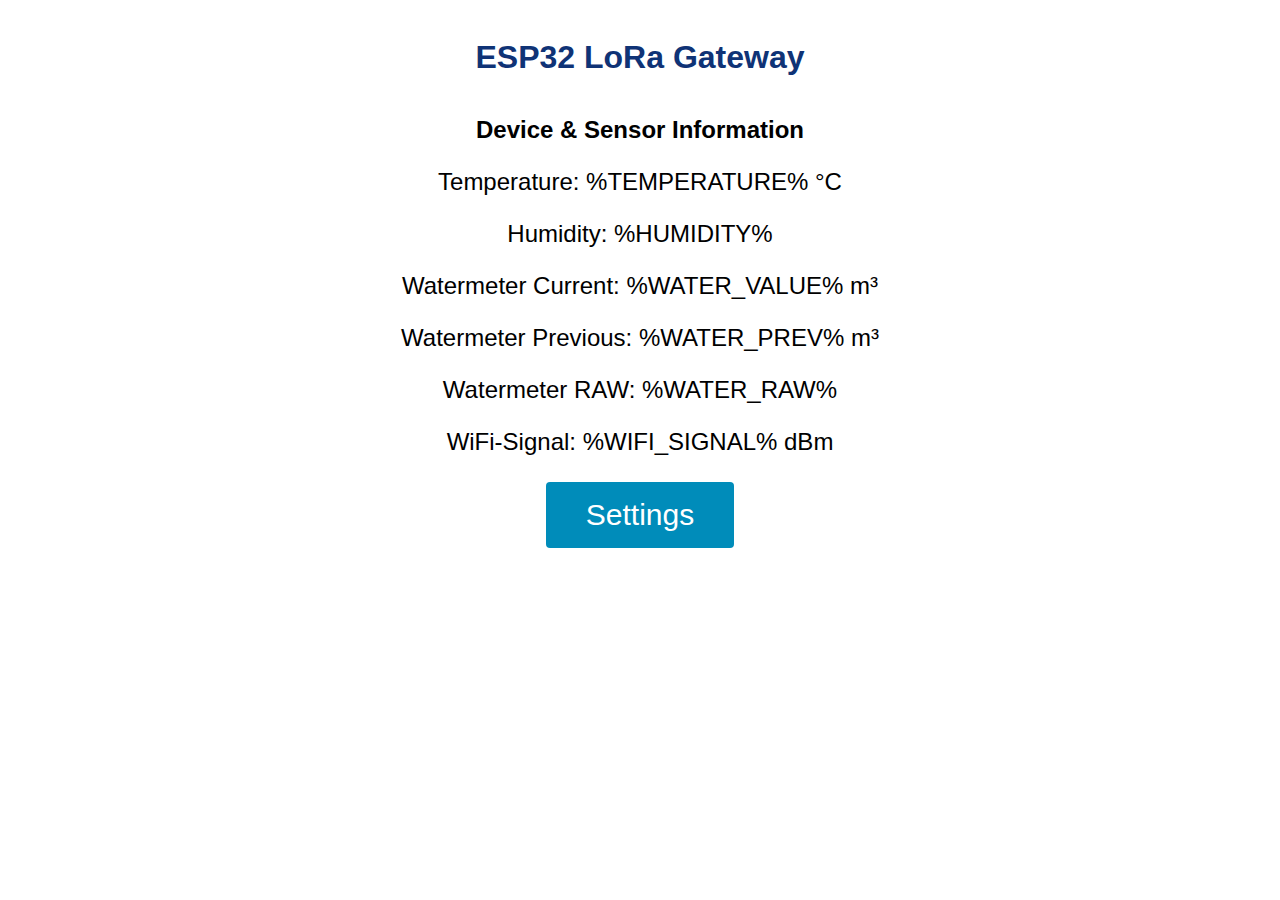
<file: esp32-lora-gw/data/index.html>
<!DOCTYPE html>
<html>

<head>
    <title>ESP32 LoRa Gateway</title>
    <meta charset="UTF-8">
    <meta http-equiv="X-UA-Compatible" content="IE=edge">
    <meta name="viewport" content="width=device-width, initial-scale=1.0">
    <link rel="stylesheet" type="text/css" href="style.css">
</head>

<body>
    <h1>ESP32 LoRa Gateway</h1>
    <div class="center">
        <h2>Device & Sensor Information</h2>
        <p>Temperature: %TEMPERATURE% °C</p>
        <p>Humidity: %HUMIDITY% </p>
        <p>Watermeter Current: %WATER_VALUE% m³</p>
        <p>Watermeter Previous: %WATER_PREV% m³</p>
        <p>Watermeter RAW: %WATER_RAW%</p>
        <p>WiFi-Signal: %WIFI_SIGNAL% dBm</p>
    </div>
    <div class="center">
        <a href="/settings"><button class="button">Settings</button>
    </div>
</body>

</html>
</file>
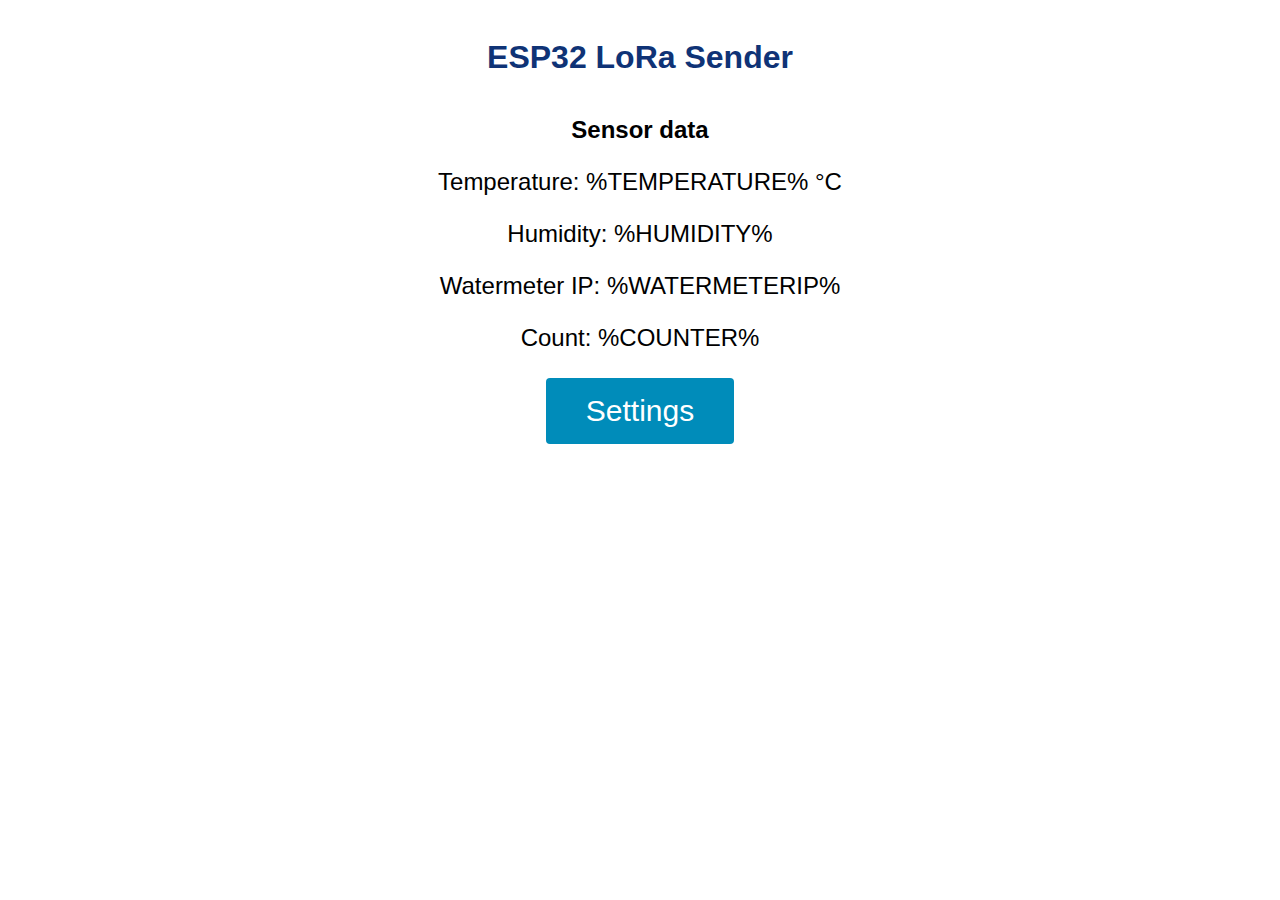
<file: esp32-lora-sender/data/index.html>
<!DOCTYPE html>
<html>

<head>
    <title>ESP32 LoRa Sender</title>
    <meta charset="UTF-8">
    <meta http-equiv="X-UA-Compatible" content="IE=edge">
    <meta name="viewport" content="width=device-width, initial-scale=1.0">
    <link rel="stylesheet" type="text/css" href="style.css">
</head>

<body>
    <h1>ESP32 LoRa Sender</h1>
    <div class="center">
        <h2>Sensor data</h2>
        <p>Temperature: %TEMPERATURE% °C</p>
        <p>Humidity: %HUMIDITY%</p>
        <p>Watermeter IP: %WATERMETERIP%</p>
        <p>Count: %COUNTER%</p>
    </div>
    <div class="center">
        <a href="/settings"><button class="button">Settings</button>
    </div>
</body>

</html>
</file>
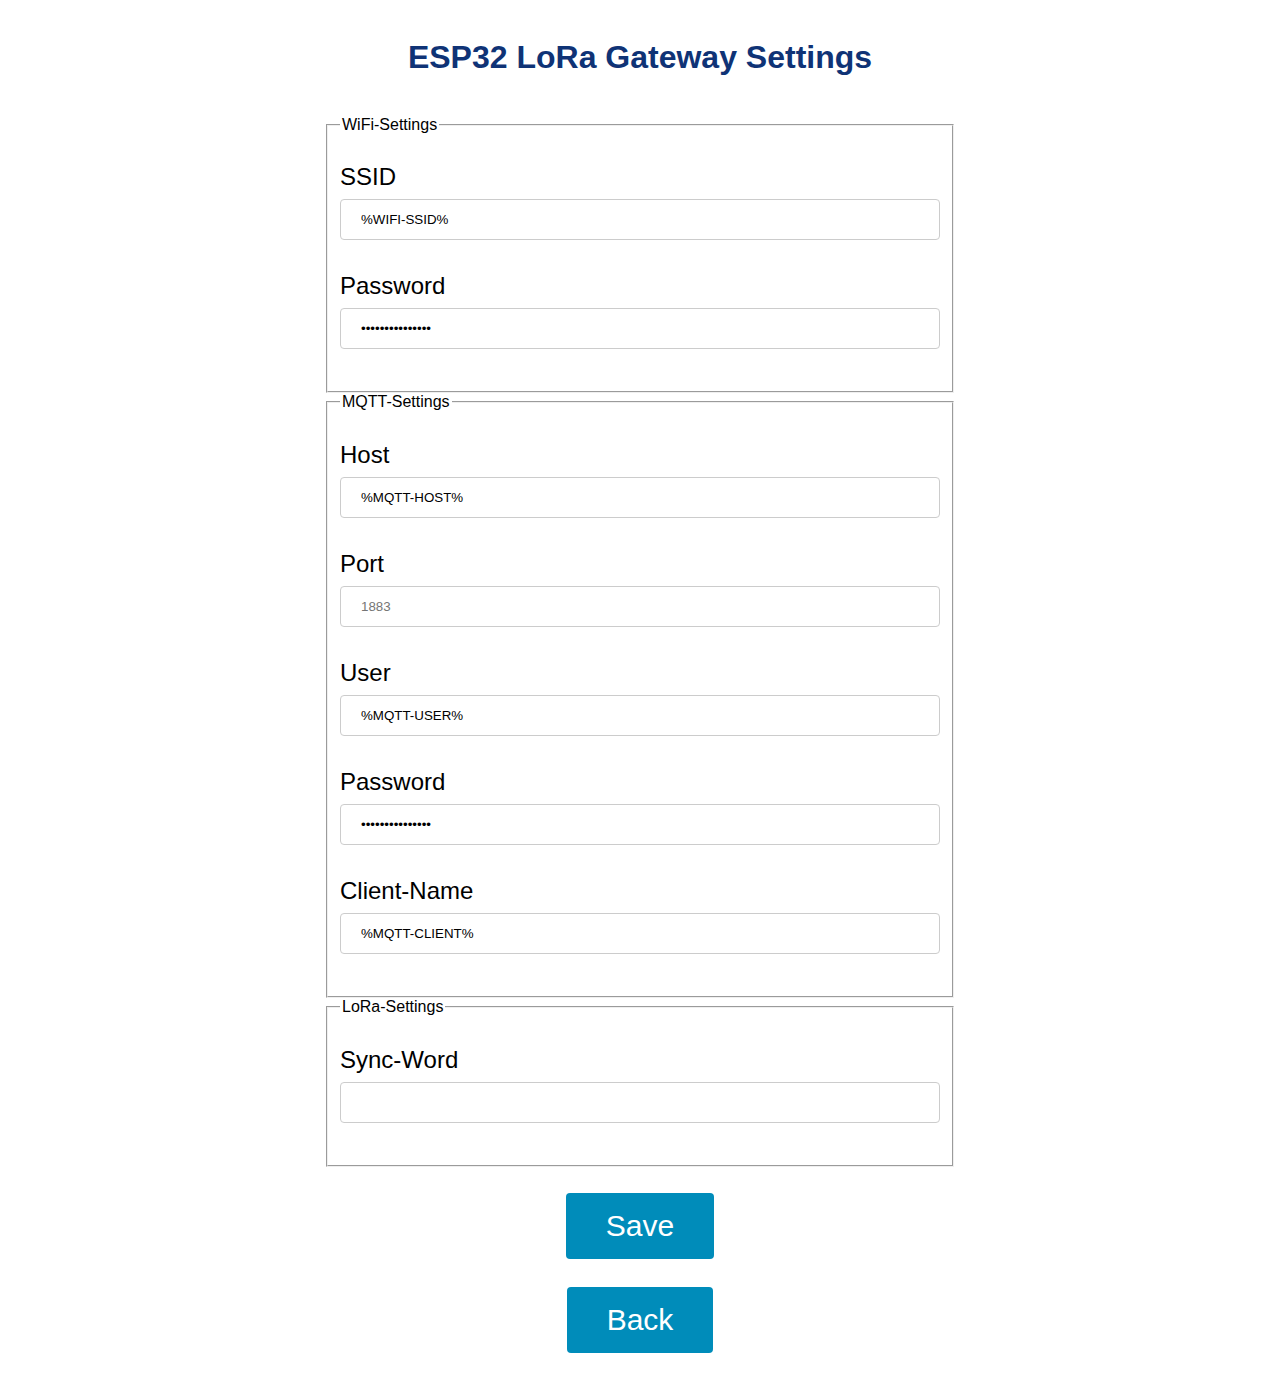
<file: esp32-lora-gw/data/settings.html>
<!DOCTYPE html>
<html>

<head>
    <title>ESP32 LoRa Gateway</title>
    <meta charset="UTF-8">
    <meta http-equiv="X-UA-Compatible" content="IE=edge">
    <meta name="viewport" content="width=device-width, initial-scale=1.0">
    <link rel="stylesheet" type="text/css" href="style.css">
</head>

<body>
    <h1>ESP32 LoRa Gateway Settings</h1>
    <form action="/save" , method="post">
        <fieldset>
            <legend>WiFi-Settings</legend>
            <p>
                <label for="wifi-ssid">SSID</label>
                <input name="wifi-ssid" type="text" value="%WIFI-SSID%" placeholder="myIoTWifi">
            </p>

            <p>
                <label for="wifi-password">Password</label>
                <input name="wifi-password" type="password" value="%WIFI-PASSWORD%" placeholder="myPassword">
            </p>
        </fieldset>
        <fieldset>
            <legend>MQTT-Settings</legend>
            <p>
                <label for="mqtt-host">Host</label>
                <input name="mqtt-host" type="text" value="%MQTT-HOST%" placeholder="192.168.1.37">
            </p>

            <p>
                <label for="mqtt-port">Port</label>
                <input name="mqtt-port" type="number" value="%MQTT-PORT%" placeholder="1883">
            </p>

            <p>
                <label for="mqtt-user">User</label>
                <input name="mqtt-user" type="text" value="%MQTT-USER%" placeholder="esp32-gw-user">
            </p>

            <p>
                <label for="mqtt-password">Password</label>
                <input name="mqtt-password" type="password" value="%MQTT-PASSWORD%" placeholder="myMQTTPassword">
            </p>

            <p>
                <label for="mqtt-client">Client-Name</label>
                <input name="mqtt-client" type="text" value="%MQTT-CLIENT%" placeholder="ESP32-LoRa-GW">
            </p>
        </fieldset>
        <fieldset>
            <legend>LoRa-Settings</legend>
            <p>
                <label for="lora-sync">Sync-Word</label>
                <input name="lora-sync" type="number" value="%LORA-SYNC%" min="0" max="255">
            </p>
        </fieldset>
        <p class="center"><button class="button" type="submit">Save</button></p>
    </form>
    <p class="center"><a href="/"><button class="button">Back</button></a></p>
</body>

</html>
</file>
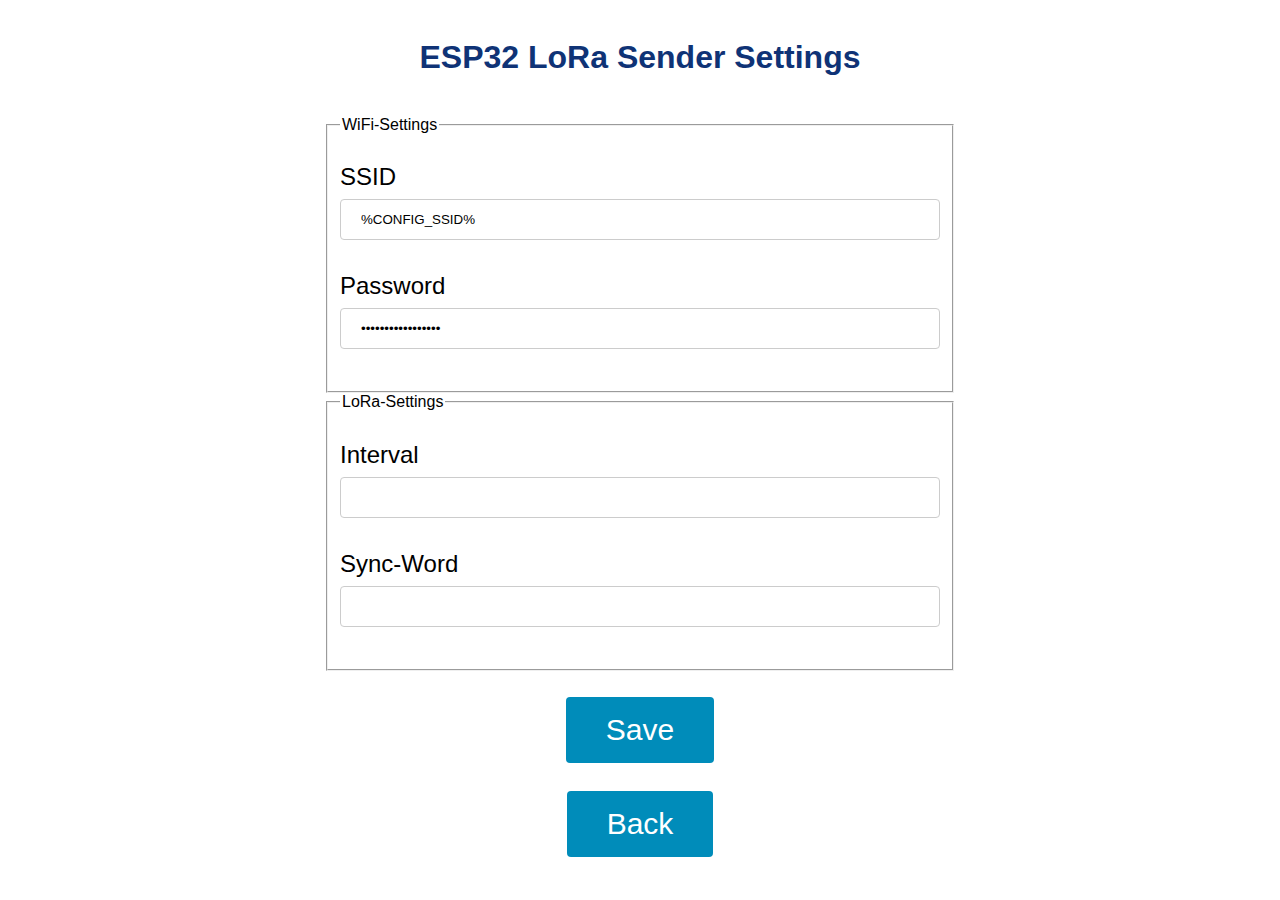
<file: esp32-lora-sender/data/settings.html>
<!DOCTYPE html>
<html>

<head>
    <title>ESP32 LoRa Sender</title>
    <meta charset="UTF-8">
    <meta http-equiv="X-UA-Compatible" content="IE=edge">
    <meta name="viewport" content="width=device-width, initial-scale=1.0">
    <link rel="stylesheet" type="text/css" href="style.css">
</head>

<body>
    <h1>ESP32 LoRa Sender Settings</h1>
    <form action="/save", method="post">
        <fieldset>
            <legend>WiFi-Settings</legend>
            <p>
                <label for="wifi-ssid">SSID</label>
                <input name="wifi-ssid" type="text" value="%CONFIG_SSID%">
            </p>

            <p>
                <label for="wifi-password">Password</label>
                <input name="wifi-password" type="password" value="%CONFIG_PASSWORD%">
            </p>
        </fieldset>
        <fieldset>
            <legend>LoRa-Settings</legend>
            <p>
                <label for="lora-interval">Interval</label>
                <input name="lora-interval" type="number" value="%CONFIG_INTERVAL%" min="1">
            </p>
            <p>
                <label for="lora-sync">Sync-Word</label>
                <input name="lora-sync" type="number" value="%CONFIG_WORD%" min="0" max="255">
            </p>
        </fieldset>
        <p class="center"><button class="button" type="submit">Save</button></p>
    </form>
    <p class="center"><a href="/"><button class="button">Back</button></a></p>
</body>

</html>
</file>
<file: esp32-lora-gw/data/style.css>
html {
    font-family: Helvetica;
    display: inline-block;
    margin: 0px auto;
}

h1 {
    color: #0F3376;
    padding: 2vh;
    text-align: center;
}

p {
    font-size: 1.5rem;
}

.center {
    text-align: center;
}

.button {
    display: inline-block;
    background-color: #008CBA;
    border: none;
    border-radius: 4px;
    color: white;
    padding: 16px 40px;
    text-decoration: none;
    font-size: 30px;
    margin: 2px;
    cursor: pointer;
}

@media (min-width: 600px) {
    form {
        width: 50%;
        margin: 0 auto;
    }
}

input,
select {
    width: 100%;
    padding: 12px 20px;
    margin: 8px 0;
    display: inline-block;
    border: 1px solid #ccc;
    border-radius: 4px;
    box-sizing: border-box;
}
</file>
<file: esp32-lora-sender/data/style.css>
html {
    font-family: Helvetica;
    display: inline-block;
    margin: 0px auto;
}

h1 {
    color: #0F3376;
    padding: 2vh;
    text-align: center;
}

p {
    font-size: 1.5rem;
}

.center {
    text-align: center;
}

.button {
    display: inline-block;
    background-color: #008CBA;
    border: none;
    border-radius: 4px;
    color: white;
    padding: 16px 40px;
    text-decoration: none;
    font-size: 30px;
    margin: 2px;
    cursor: pointer;
}

@media (min-width: 600px) {
    form {
        width: 50%;
        margin: 0 auto;
    }
}

input,
select {
    width: 100%;
    padding: 12px 20px;
    margin: 8px 0;
    display: inline-block;
    border: 1px solid #ccc;
    border-radius: 4px;
    box-sizing: border-box;
}
</file>
